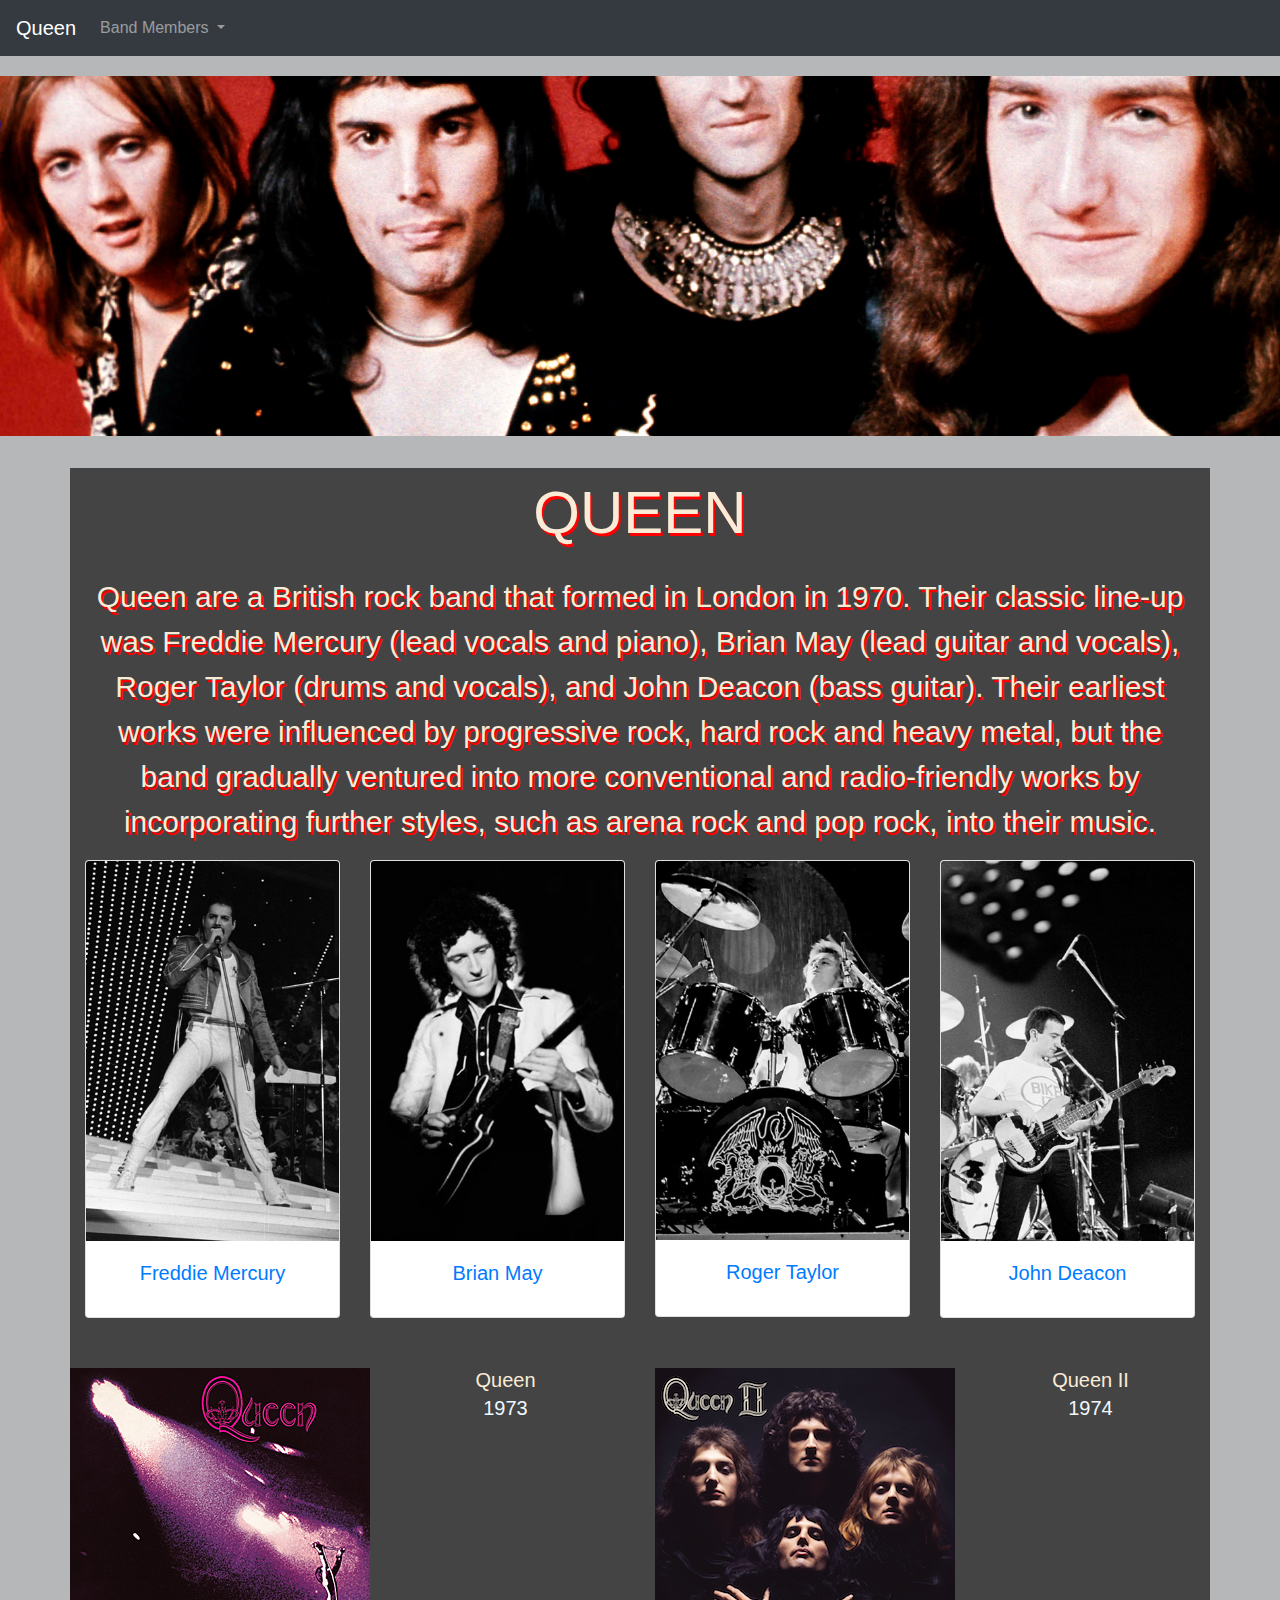
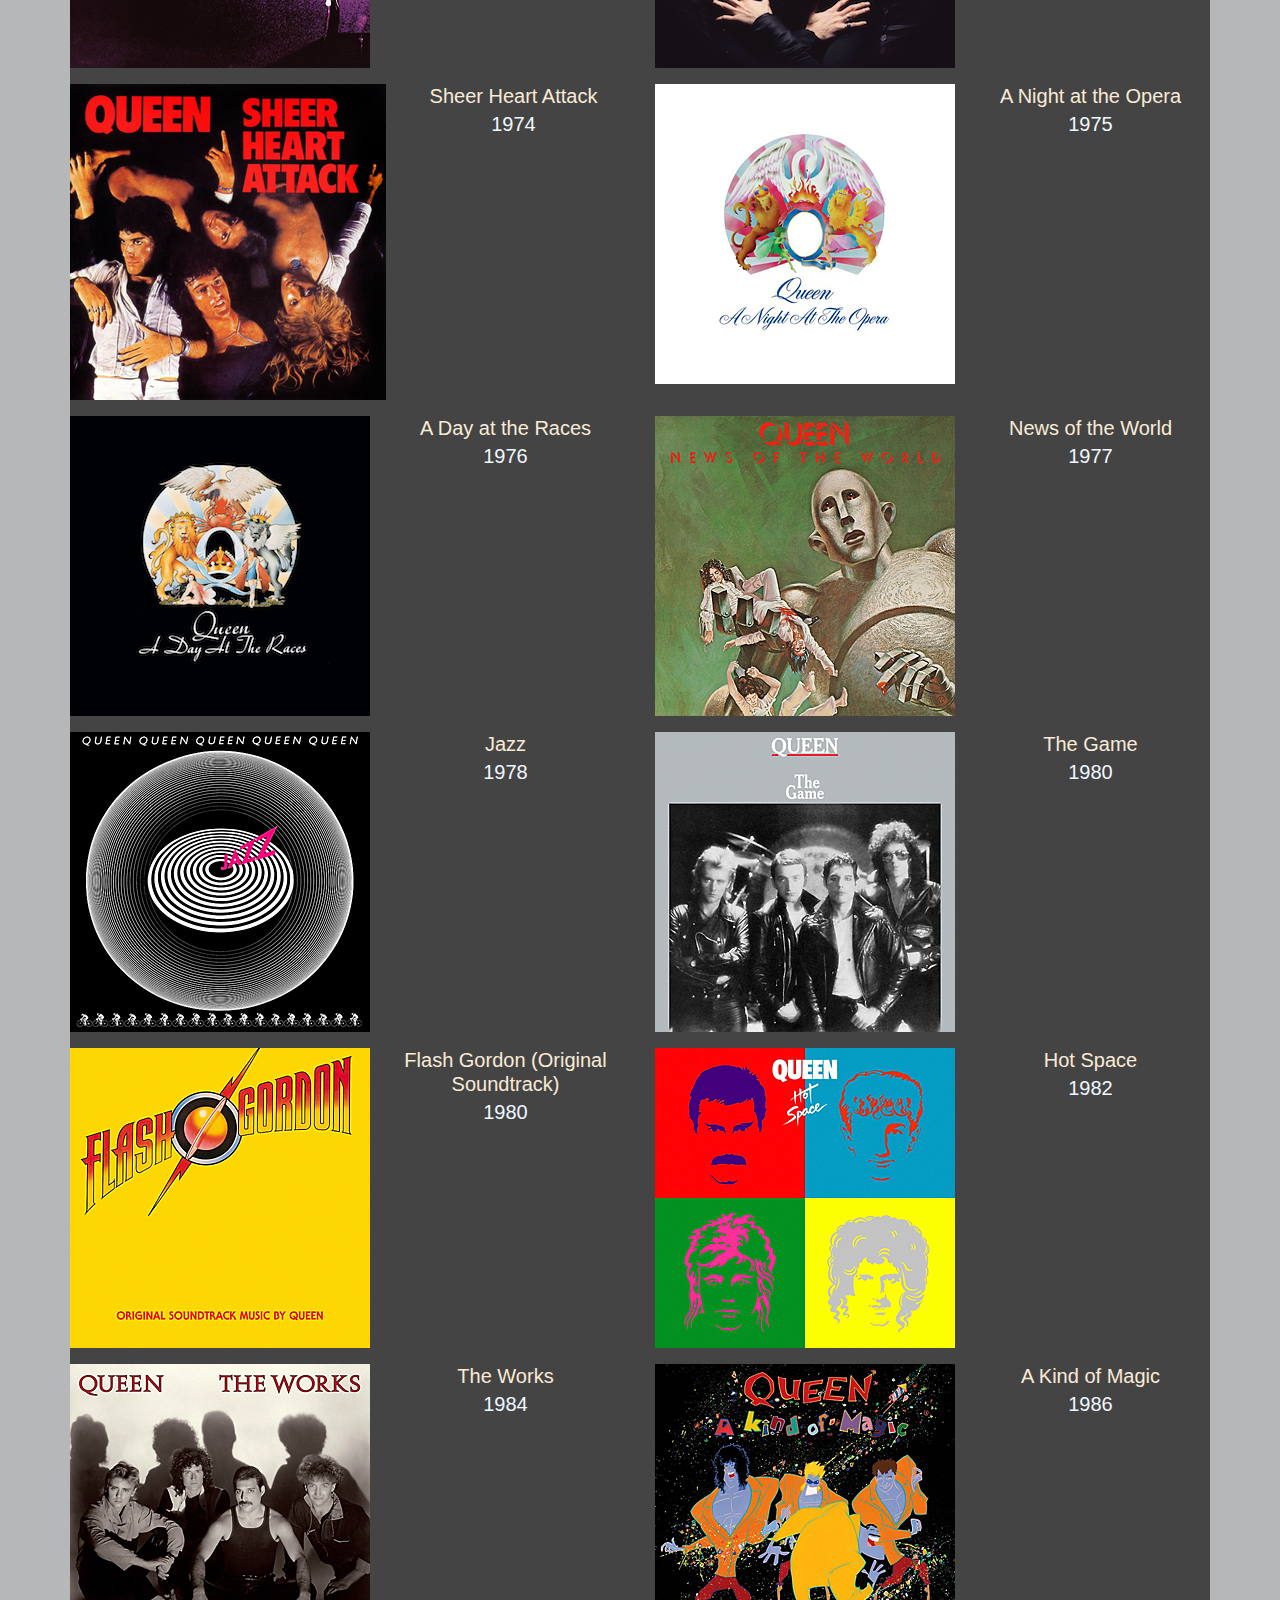
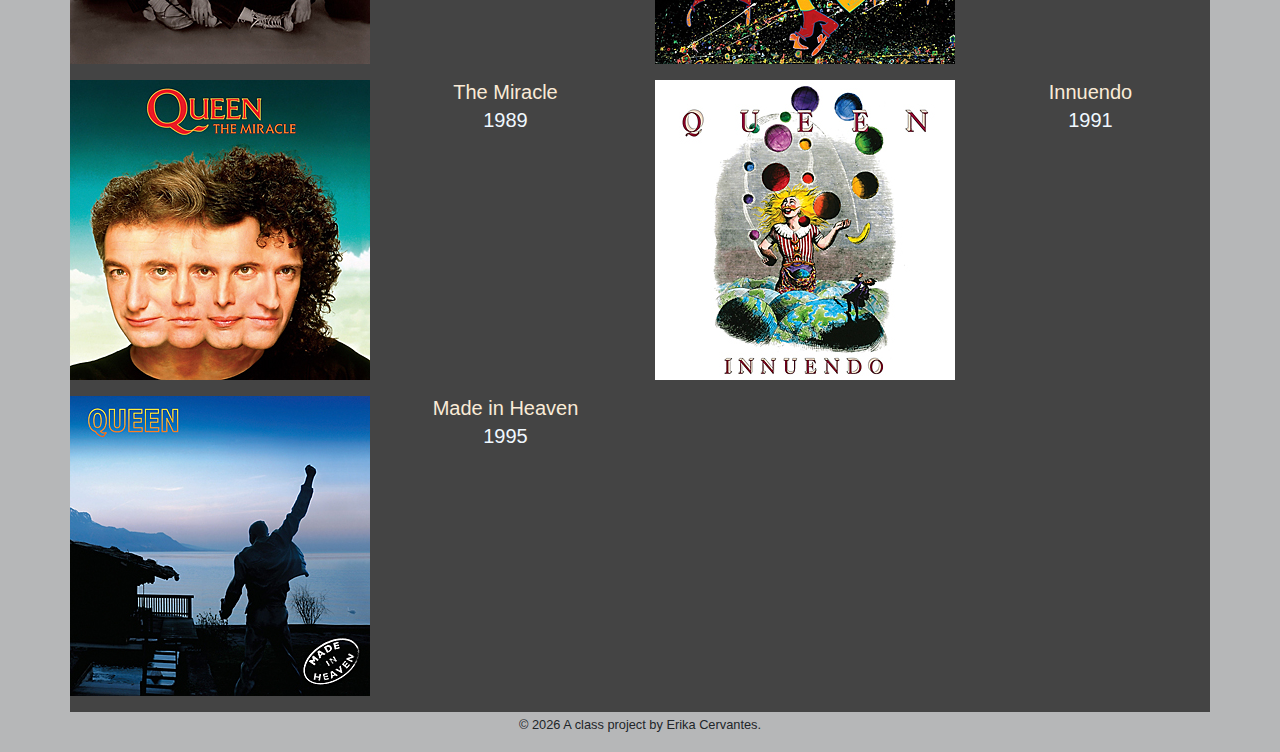
<file: docs/index.html>
<!doctype html>
<html lang="en">
<!-- A Intro to Coding for Journalists class project -->
<head>
  <title>New index page title</title>
  <meta name="description" content="Default description">
  <meta charset="utf-8">
  <meta http-equiv="X-UA-Compatible" content="IE=edge" />
  <meta name="viewport" content="width=device-width, initial-scale=1, maximum-scale=1">
  <link rel="stylesheet" href="css/main.css">
</head>
<body>
  <nav class="navbar navbar-expand-lg navbar-dark bg-dark">
  <a class="navbar-brand" href="index.html">Queen</a>
  <button class="navbar-toggler" type="button" data-toggle="collapse" data-target="#navbarNavDropdown" aria-controls="navbarNavDropdown" aria-expanded="false" aria-label="Toggle navigation">
    <span class="navbar-toggler-icon"></span>
  </button>
  <div class="collapse navbar-collapse" id="navbarNavDropdown">
    <ul class="navbar-nav">
      <li class="nav-item dropdown">
        <a class="nav-link dropdown-toggle" href="#" id="navbarDropdownMenuLink" role="button" data-toggle="dropdown" aria-haspopup="true" aria-expanded="false">
          Band Members
        </a>
        <div class="dropdown-menu" aria-labelledby="navbarDropdownMenuLink">
          <a class="dropdown-item" href="brian-may.html">Brian May</a>
          <a class="dropdown-item" href="freddie-mercury.html">Freddie Mercury</a>
          <a class="dropdown-item" href="john-deacon.html">John Deacon</a>
          <a class="dropdown-item" href="roger-taylor.html">Roger Taylor</a>
        </div>
      </li>
    </ul>
  </div>
</nav>

  <div class="jumbotron jumbotron-fluid">
  <h1 class="display-4"></h1>
  </div>
  

<div class="container">

<p class="main-title-queen"> QUEEN </p>
<p class="context-queen"> Queen are a British rock band that formed in London in 1970. Their classic line-up was Freddie Mercury (lead vocals and piano), Brian May (lead guitar and vocals), Roger Taylor (drums and vocals), and John Deacon (bass guitar). Their earliest works were influenced by progressive rock, hard rock and heavy metal, but the band gradually ventured into more conventional and radio-friendly works by incorporating further styles, such as arena rock and pop rock, into their music. </p>

  <div class="row">
   
    <div class="col-xs-12 col-sm-6 col-md-3 col-lg-3">
     
      <div class="card" >
      <img class="card-img-top" src="assets/img/members/freddie-mercury-bw.jpg" alt="Card image cap">
        <div class="card-body">
          <h5 class="card-title"><a href="freddie-mercury.html">Freddie Mercury</a></h5>
          </div>
        </div>
    </div>
    
    <div class="col-xs-12 col-sm-6 col-md-3 col-lg-3">
     
      <div class="card" >
      <img class="card-img-top" src="assets/img/members/brian-may-bw.jpg" alt="Card image cap">
        <div class="card-body">
          <h5 class="card-title"><a href="brian-may.html">Brian May</a></h5>
          </div>
        </div>
    </div>
    
    <div class="col-xs-12 col-sm-6 col-md-3 col-lg-3">
     
      <div class="card" >
      <img class="card-img-top" src="assets/img/members/roger-taylor-bw.jpg" alt="Card image cap">
        <div class="card-body">
          <h5 class="card-title"><a href="roger-taylor.html">Roger Taylor</a></h5>
          </div>
        </div>
    </div>
    
    <div class="col-xs-12 col-sm-6 col-md-3 col-lg-3">
     
      <div class="card" >
      <img class="card-img-top" src="assets/img/members/john-deacon-bw.jpg" alt="Card image cap">
        <div class="card-body">
          <h5 class="card-title"><a href="john-deacon.html">John Deacon</a></h5>
          </div>
        </div>
    </div>
     

    <div class="row">
     
    <div class="col-xs-12 col-sm-6 col-md-6 col-lg-6">
    
      <ul class="list-unstyled">
  <li class="media">
    <img class="mr-3" src="assets/img/discs/Queen_Queen.png" alt="Generic placeholder image"> 
    <div class="media-body"> 
      <h5 class="mt-0 mb-1 title">Queen</h5>
      <h5 class="year"> 1973 </h5>
    </div>
   
  </li>
  </ul>
  </div>
  
    <div class="col-xs-12 col-sm-6 col-md-6 col-lg-6">
    
      <ul class="list-unstyled">
  <li class="media">
    <img class="mr-3" src="assets/img/discs/Queen_Queen_II.jpg" alt="Generic placeholder image"> 
    <div class="media-body"> 
      <h5 class="mt-0 mb-1 title">Queen II</h5>
      <h5 class="year"> 1974 </h5>
    </div>
   
  </li>
  </ul>
  </div>
  
    <div class="col-xs-12 col-sm-6 col-md-6 col-lg-6">
    
      <ul class="list-unstyled">
  <li class="media">
    <img class="mr-3" src="assets/img/discs/Queen_Sheer_Heart_Attack.png" alt="Generic placeholder image"> 
    <div class="media-body"> 
      <h5 class="mt-0 mb-1 title">Sheer Heart Attack</h5>
      <h5 class="year"> 1974 </h5>
    </div>
   
  </li>
  </ul>
  </div>
  
    <div class="col-xs-12 col-sm-6 col-md-6 col-lg-6">
    
      <ul class="list-unstyled">
  <li class="media">
    <img class="mr-3" src="assets/img/discs/Queen_A_Night_At_The_Opera.png" alt="Generic placeholder image"> 
    <div class="media-body"> 
      <h5 class="mt-0 mb-1 title">A Night at the Opera</h5>
      <h5 class="year"> 1975 </h5>
    </div>
   
  </li>
  </ul>
  </div>
  
    <div class="col-xs-12 col-sm-6 col-md-6 col-lg-6">
    
      <ul class="list-unstyled">
  <li class="media">
    <img class="mr-3" src="assets/img/discs/Queen_A_Day_at_the_Races.jpg" alt="Generic placeholder image"> 
    <div class="media-body"> 
      <h5 class="mt-0 mb-1 title">A Day at the Races</h5>
      <h5 class="year"> 1976 </h5>
    </div>
   
  </li>
  </ul>
  </div>
  
    <div class="col-xs-12 col-sm-6 col-md-6 col-lg-6">
    
      <ul class="list-unstyled">
  <li class="media">
    <img class="mr-3" src="assets/img/discs/Queen_News_Of_The_World.png" alt="Generic placeholder image"> 
    <div class="media-body"> 
      <h5 class="mt-0 mb-1 title">News of the World</h5>
      <h5 class="year"> 1977 </h5>
    </div>
   
  </li>
  </ul>
  </div>
  
    <div class="col-xs-12 col-sm-6 col-md-6 col-lg-6">
    
      <ul class="list-unstyled">
  <li class="media">
    <img class="mr-3" src="assets/img/discs/Queen_Jazz.png" alt="Generic placeholder image"> 
    <div class="media-body"> 
      <h5 class="mt-0 mb-1 title">Jazz</h5>
      <h5 class="year"> 1978 </h5>
    </div>
   
  </li>
  </ul>
  </div>
  
    <div class="col-xs-12 col-sm-6 col-md-6 col-lg-6">
    
      <ul class="list-unstyled">
  <li class="media">
    <img class="mr-3" src="assets/img/discs/Queen_The_Game.png" alt="Generic placeholder image"> 
    <div class="media-body"> 
      <h5 class="mt-0 mb-1 title">The Game</h5>
      <h5 class="year"> 1980 </h5>
    </div>
   
  </li>
  </ul>
  </div>
  
    <div class="col-xs-12 col-sm-6 col-md-6 col-lg-6">
    
      <ul class="list-unstyled">
  <li class="media">
    <img class="mr-3" src="assets/img/discs/Queen_Flash_Gordon.png" alt="Generic placeholder image"> 
    <div class="media-body"> 
      <h5 class="mt-0 mb-1 title">Flash Gordon (Original Soundtrack)</h5>
      <h5 class="year"> 1980 </h5>
    </div>
   
  </li>
  </ul>
  </div>
  
    <div class="col-xs-12 col-sm-6 col-md-6 col-lg-6">
    
      <ul class="list-unstyled">
  <li class="media">
    <img class="mr-3" src="assets/img/discs/Queen_Hot_Space.png" alt="Generic placeholder image"> 
    <div class="media-body"> 
      <h5 class="mt-0 mb-1 title">Hot Space</h5>
      <h5 class="year"> 1982 </h5>
    </div>
   
  </li>
  </ul>
  </div>
  
    <div class="col-xs-12 col-sm-6 col-md-6 col-lg-6">
    
      <ul class="list-unstyled">
  <li class="media">
    <img class="mr-3" src="assets/img/discs/Queen_The_Works.png" alt="Generic placeholder image"> 
    <div class="media-body"> 
      <h5 class="mt-0 mb-1 title">The Works</h5>
      <h5 class="year"> 1984 </h5>
    </div>
   
  </li>
  </ul>
  </div>
  
    <div class="col-xs-12 col-sm-6 col-md-6 col-lg-6">
    
      <ul class="list-unstyled">
  <li class="media">
    <img class="mr-3" src="assets/img/discs/Queen_A_Kind_Of_Magic.png" alt="Generic placeholder image"> 
    <div class="media-body"> 
      <h5 class="mt-0 mb-1 title">A Kind of Magic</h5>
      <h5 class="year"> 1986 </h5>
    </div>
   
  </li>
  </ul>
  </div>
  
    <div class="col-xs-12 col-sm-6 col-md-6 col-lg-6">
    
      <ul class="list-unstyled">
  <li class="media">
    <img class="mr-3" src="assets/img/discs/Queen_The_Miracle.png" alt="Generic placeholder image"> 
    <div class="media-body"> 
      <h5 class="mt-0 mb-1 title">The Miracle</h5>
      <h5 class="year"> 1989 </h5>
    </div>
   
  </li>
  </ul>
  </div>
  
    <div class="col-xs-12 col-sm-6 col-md-6 col-lg-6">
    
      <ul class="list-unstyled">
  <li class="media">
    <img class="mr-3" src="assets/img/discs/Queen_Innuendo.png" alt="Generic placeholder image"> 
    <div class="media-body"> 
      <h5 class="mt-0 mb-1 title">Innuendo</h5>
      <h5 class="year"> 1991 </h5>
    </div>
   
  </li>
  </ul>
  </div>
  
    <div class="col-xs-12 col-sm-6 col-md-6 col-lg-6">
    
      <ul class="list-unstyled">
  <li class="media">
    <img class="mr-3" src="assets/img/discs/Queen_Made_in_Heaven.jpg" alt="Generic placeholder image"> 
    <div class="media-body"> 
      <h5 class="mt-0 mb-1 title">Made in Heaven</h5>
      <h5 class="year"> 1995 </h5>
    </div>
   
  </li>
  </ul>
  </div>
   
    </div>
  </div>
  </div>
    
   
</div>



  <p id="legal" class="center-block text-center">
  <small>&copy; <span class="copyright-year"></span>
  A class project by Erika Cervantes.
</p>


  <script src="js/jquery.js"></script>
  <script src="js/popper.js"></script>
  <script src="js/bootstrap.js"></script>
  <script src="js/scripts.js"></script>
</body>
</html>
</file>
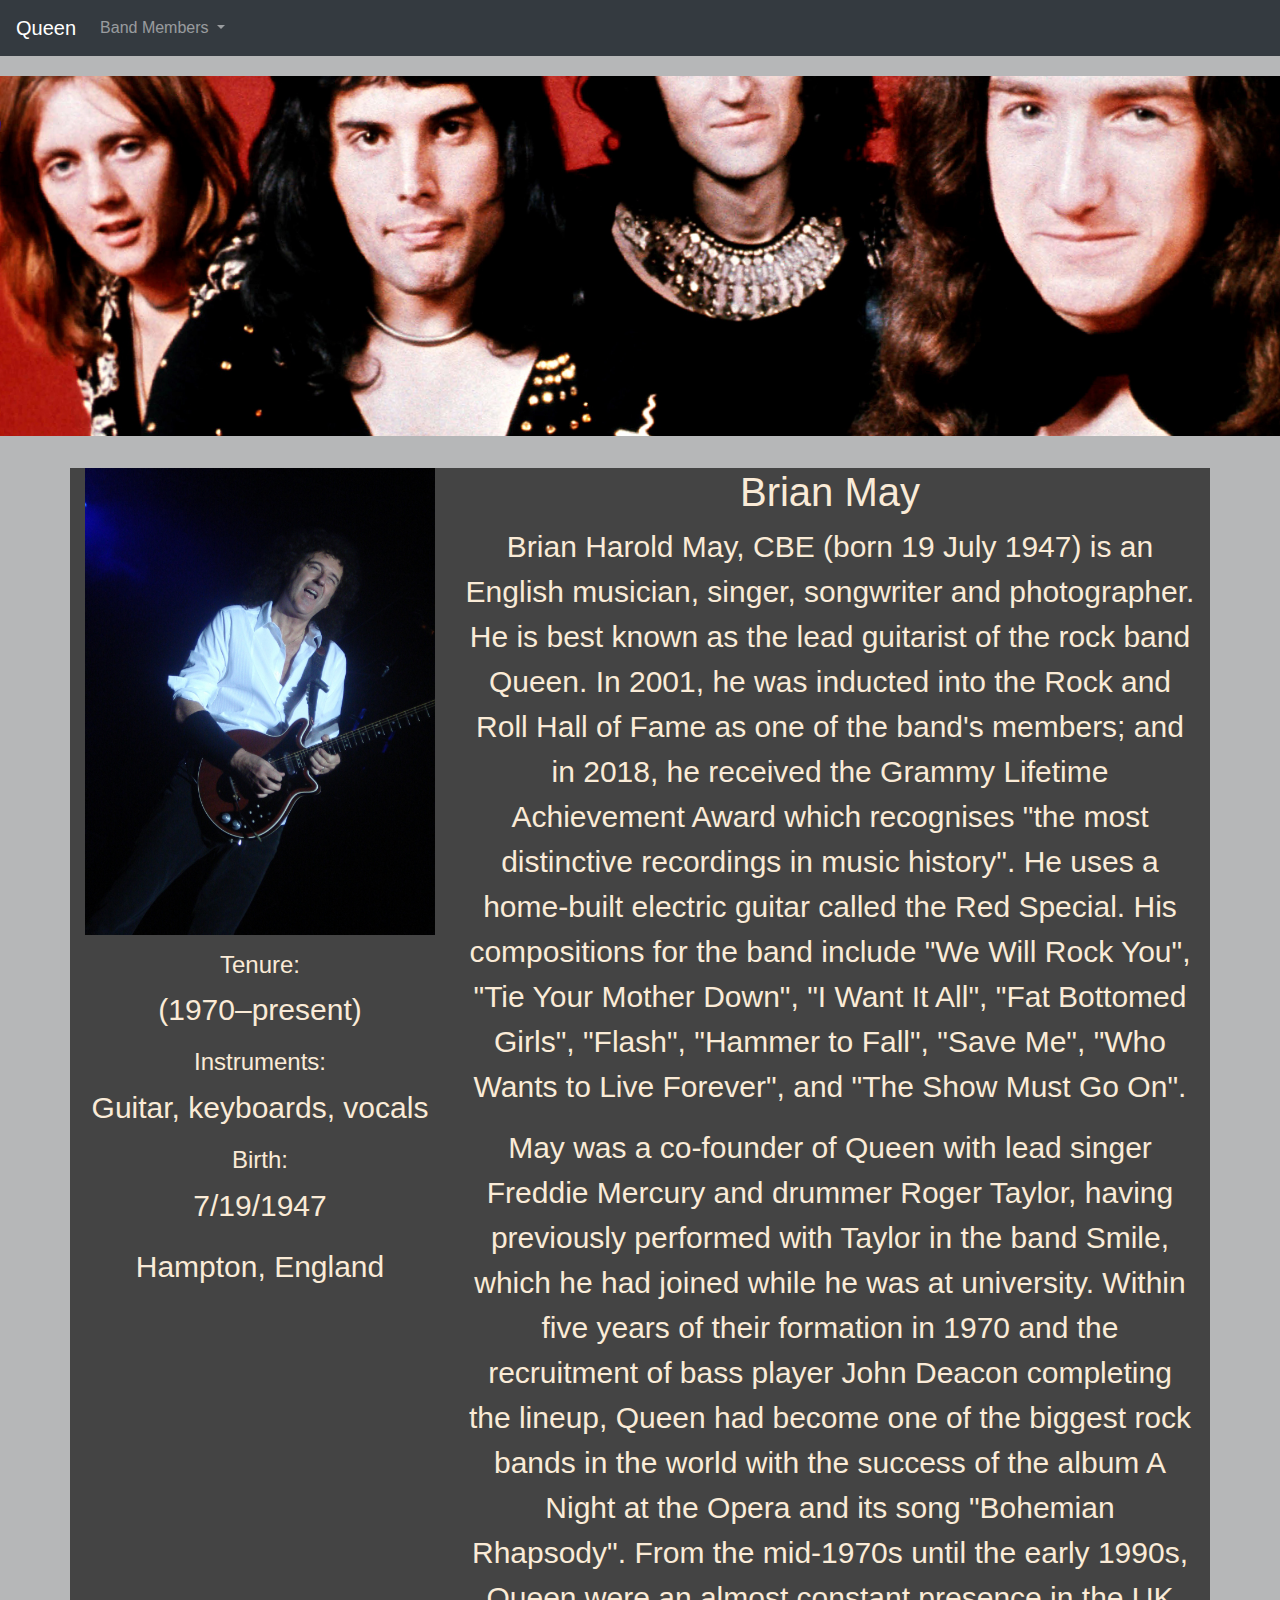
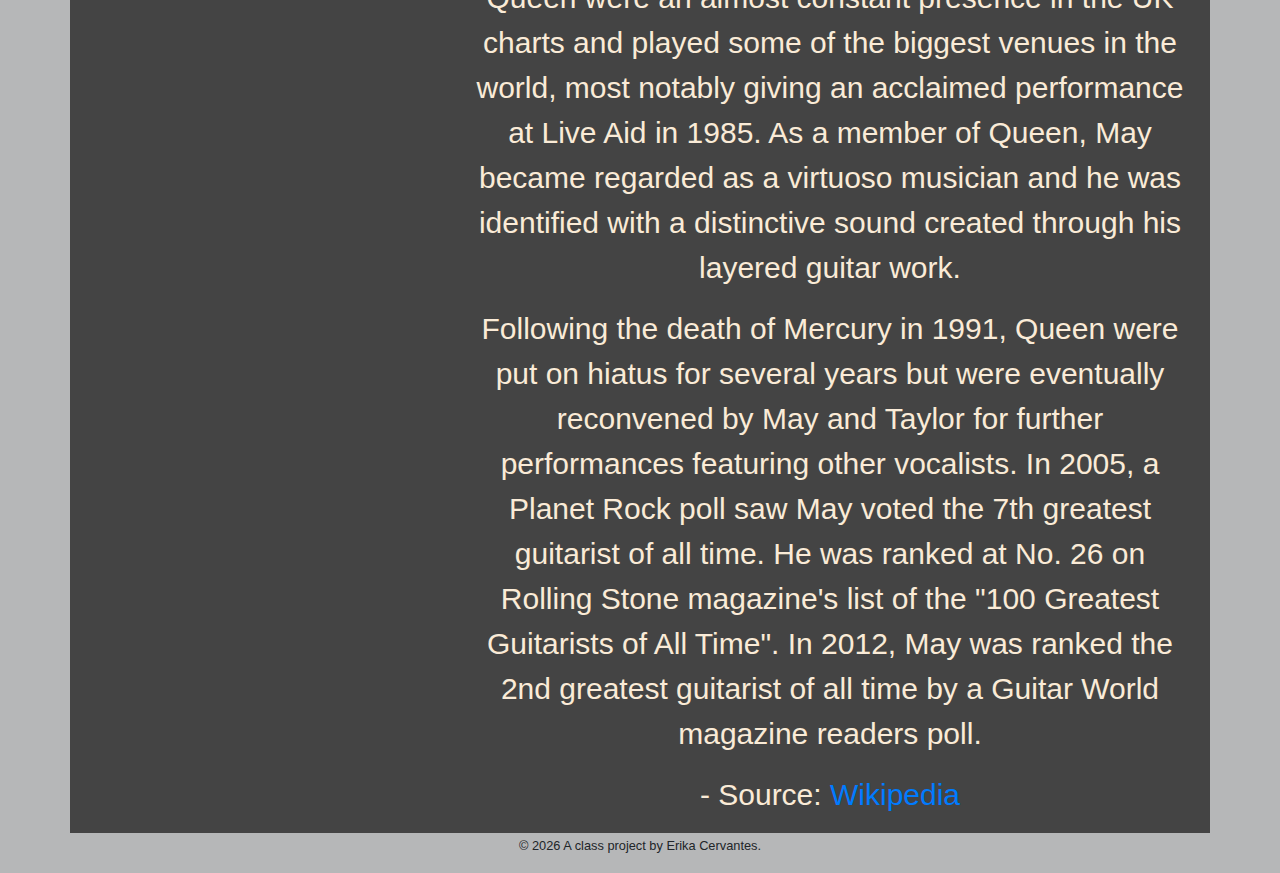
<file: docs/brian-may.html>
<!doctype html>
<html lang="en">
<!-- A Intro to Coding for Journalists class project -->
<head>
  <title>Default title</title>
  <meta name="description" content="Default description">
  <meta charset="utf-8">
  <meta http-equiv="X-UA-Compatible" content="IE=edge" />
  <meta name="viewport" content="width=device-width, initial-scale=1, maximum-scale=1">
  <link rel="stylesheet" href="css/main.css">
</head>
<body>
  <nav class="navbar navbar-expand-lg navbar-dark bg-dark">
  <a class="navbar-brand" href="index.html">Queen</a>
  <button class="navbar-toggler" type="button" data-toggle="collapse" data-target="#navbarNavDropdown" aria-controls="navbarNavDropdown" aria-expanded="false" aria-label="Toggle navigation">
    <span class="navbar-toggler-icon"></span>
  </button>
  <div class="collapse navbar-collapse" id="navbarNavDropdown">
    <ul class="navbar-nav">
      <li class="nav-item dropdown">
        <a class="nav-link dropdown-toggle" href="#" id="navbarDropdownMenuLink" role="button" data-toggle="dropdown" aria-haspopup="true" aria-expanded="false">
          Band Members
        </a>
        <div class="dropdown-menu" aria-labelledby="navbarDropdownMenuLink">
          <a class="dropdown-item" href="brian-may.html">Brian May</a>
          <a class="dropdown-item" href="freddie-mercury.html">Freddie Mercury</a>
          <a class="dropdown-item" href="john-deacon.html">John Deacon</a>
          <a class="dropdown-item" href="roger-taylor.html">Roger Taylor</a>
        </div>
      </li>
    </ul>
  </div>
</nav>

  <div class="jumbotron jumbotron-fluid">
  <h1 class="display-4"></h1>
  </div>
  
<article class="container">
  <div class="row">
    <div class="col-sm-4 left-rail">
      <img src="assets/img/members/brian-may-color.jpg" class="img-fluid" alt="Responsive image">
      <p> <h4> Tenure:</h4> (1970–present) </p>
      <p> <h4> Instruments: </h4>Guitar, keyboards, vocals</p>
     <p><h4> Birth: </h4> 7/19/1947 </p> <p> Hampton, England</p>
    </div>
    
    <div class="col-sm-8">
      <h1> Brian May </h1> 
       <p>Brian Harold May, CBE (born 19 July 1947) is an English musician, singer, songwriter and photographer. He is best known as the lead guitarist of the rock band Queen. In 2001, he was inducted into the Rock and Roll Hall of Fame as one of the band's members; and in 2018, he received the Grammy Lifetime Achievement Award which recognises "the most distinctive recordings in music history". He uses a home-built electric guitar called the Red Special. His compositions for the band include "We Will Rock You", "Tie Your Mother Down", "I Want It All", "Fat Bottomed Girls", "Flash", "Hammer to Fall", "Save Me", "Who Wants to Live Forever", and "The Show Must Go On".</p>
<p>May was a co-founder of Queen with lead singer Freddie Mercury and drummer Roger Taylor, having previously performed with Taylor in the band Smile, which he had joined while he was at university. Within five years of their formation in 1970 and the recruitment of bass player John Deacon completing the lineup, Queen had become one of the biggest rock bands in the world with the success of the album A Night at the Opera and its song "Bohemian Rhapsody". From the mid-1970s until the early 1990s, Queen were an almost constant presence in the UK charts and played some of the biggest venues in the world, most notably giving an acclaimed performance at Live Aid in 1985. As a member of Queen, May became regarded as a virtuoso musician and he was identified with a distinctive sound created through his layered guitar work.</p>
<p>Following the death of Mercury in 1991, Queen were put on hiatus for several years but were eventually reconvened by May and Taylor for further performances featuring other vocalists. In 2005, a Planet Rock poll saw May voted the 7th greatest guitarist of all time. He was ranked at No. 26 on Rolling Stone magazine's list of the "100 Greatest Guitarists of All Time". In 2012, May was ranked the 2nd greatest guitarist of all time by a Guitar World magazine readers poll.</p>
<p>- Source: <a href="https://en.wikipedia.org/wiki/Brian_May">Wikipedia</a></p>
     
      
    </div>
  </div>
</article>


  <p id="legal" class="center-block text-center">
  <small>&copy; <span class="copyright-year"></span>
  A class project by Erika Cervantes.
</p>


  <script src="js/jquery.js"></script>
  <script src="js/popper.js"></script>
  <script src="js/bootstrap.js"></script>
  <script src="js/scripts.js"></script>
</body>
</html>
</file>
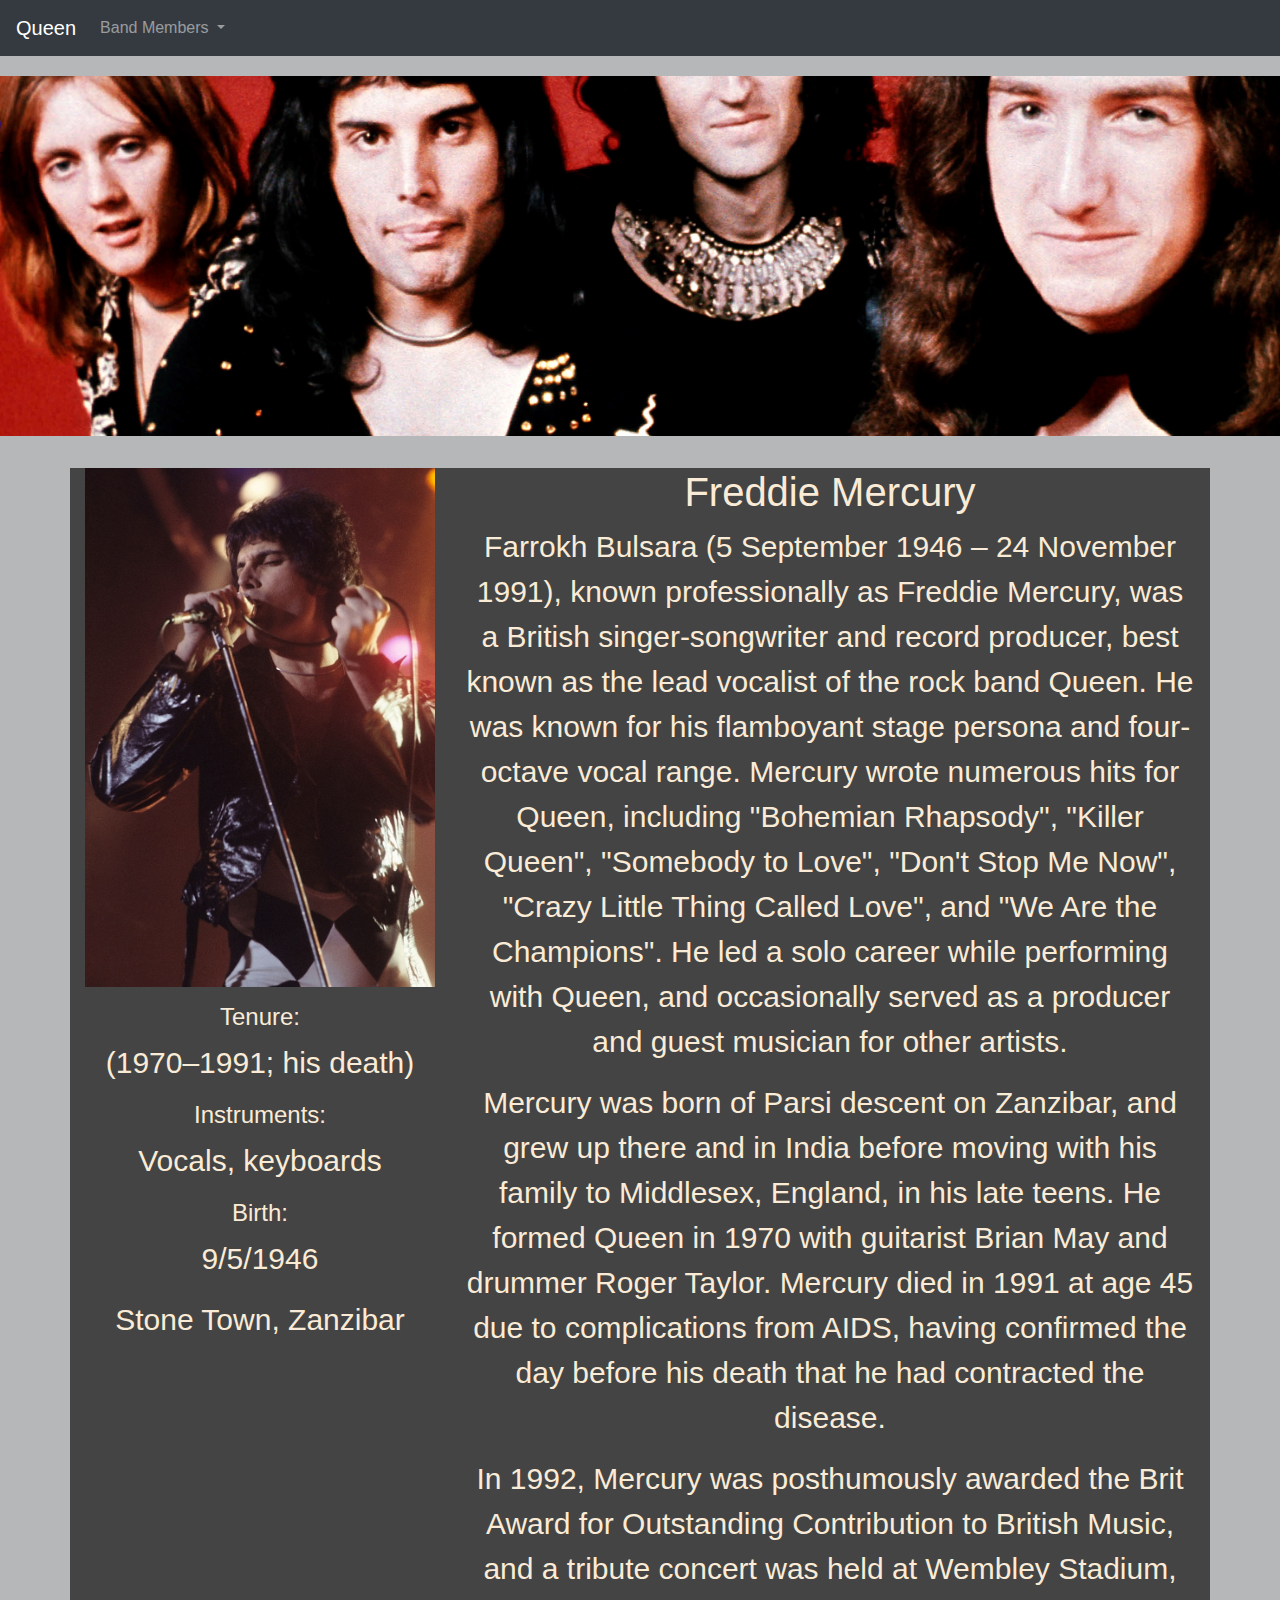
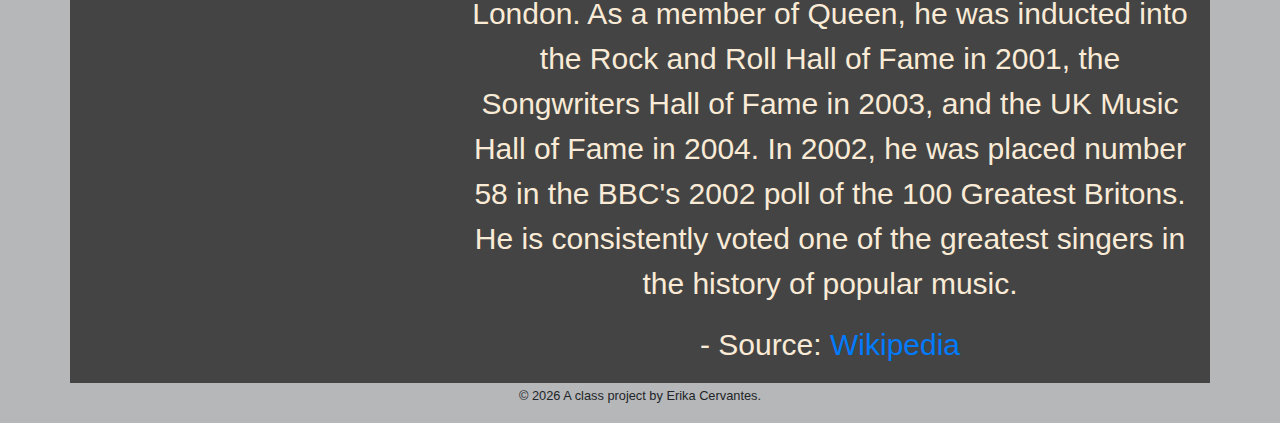
<file: docs/freddie-mercury.html>
<!doctype html>
<html lang="en">
<!-- A Intro to Coding for Journalists class project -->
<head>
  <title>Default title</title>
  <meta name="description" content="Default description">
  <meta charset="utf-8">
  <meta http-equiv="X-UA-Compatible" content="IE=edge" />
  <meta name="viewport" content="width=device-width, initial-scale=1, maximum-scale=1">
  <link rel="stylesheet" href="css/main.css">
</head>
<body>
  <nav class="navbar navbar-expand-lg navbar-dark bg-dark">
  <a class="navbar-brand" href="index.html">Queen</a>
  <button class="navbar-toggler" type="button" data-toggle="collapse" data-target="#navbarNavDropdown" aria-controls="navbarNavDropdown" aria-expanded="false" aria-label="Toggle navigation">
    <span class="navbar-toggler-icon"></span>
  </button>
  <div class="collapse navbar-collapse" id="navbarNavDropdown">
    <ul class="navbar-nav">
      <li class="nav-item dropdown">
        <a class="nav-link dropdown-toggle" href="#" id="navbarDropdownMenuLink" role="button" data-toggle="dropdown" aria-haspopup="true" aria-expanded="false">
          Band Members
        </a>
        <div class="dropdown-menu" aria-labelledby="navbarDropdownMenuLink">
          <a class="dropdown-item" href="brian-may.html">Brian May</a>
          <a class="dropdown-item" href="freddie-mercury.html">Freddie Mercury</a>
          <a class="dropdown-item" href="john-deacon.html">John Deacon</a>
          <a class="dropdown-item" href="roger-taylor.html">Roger Taylor</a>
        </div>
      </li>
    </ul>
  </div>
</nav>

  <div class="jumbotron jumbotron-fluid">
  <h1 class="display-4"></h1>
  </div>
  
<article class="container">
  <div class="row">
    <div class="col-sm-4 left-rail">
      <img src="assets/img/members/freddie-mercury-color.jpg" class="img-fluid" alt="Responsive image">
      <p> <h4> Tenure:</h4> (1970–1991; his death) </p>
      <p> <h4> Instruments: </h4>Vocals, keyboards</p>
     <p><h4> Birth: </h4> 9/5/1946 </p> <p> Stone Town, Zanzibar</p>
    </div>
    
    <div class="col-sm-8">
      <h1> Freddie Mercury </h1> 
       <p>Farrokh Bulsara (5 September 1946 – 24 November 1991), known professionally as Freddie Mercury, was a British singer-songwriter and record producer, best known as the lead vocalist of the rock band Queen. He was known for his flamboyant stage persona and four-octave vocal range. Mercury wrote numerous hits for Queen, including "Bohemian Rhapsody", "Killer Queen", "Somebody to Love", "Don't Stop Me Now", "Crazy Little Thing Called Love", and "We Are the Champions". He led a solo career while performing with Queen, and occasionally served as a producer and guest musician for other artists.</p>
<p>Mercury was born of Parsi descent on Zanzibar, and grew up there and in India before moving with his family to Middlesex, England, in his late teens. He formed Queen in 1970 with guitarist Brian May and drummer Roger Taylor. Mercury died in 1991 at age 45 due to complications from AIDS, having confirmed the day before his death that he had contracted the disease.</p>
<p>In 1992, Mercury was posthumously awarded the Brit Award for Outstanding Contribution to British Music, and a tribute concert was held at Wembley Stadium, London. As a member of Queen, he was inducted into the Rock and Roll Hall of Fame in 2001, the Songwriters Hall of Fame in 2003, and the UK Music Hall of Fame in 2004. In 2002, he was placed number 58 in the BBC's 2002 poll of the 100 Greatest Britons. He is consistently voted one of the greatest singers in the history of popular music.</p>
<p>- Source: <a href="https://en.wikipedia.org/wiki/Freddie_Mercury">Wikipedia</a></p>
     
      
    </div>
  </div>
</article>


  <p id="legal" class="center-block text-center">
  <small>&copy; <span class="copyright-year"></span>
  A class project by Erika Cervantes.
</p>


  <script src="js/jquery.js"></script>
  <script src="js/popper.js"></script>
  <script src="js/bootstrap.js"></script>
  <script src="js/scripts.js"></script>
</body>
</html>
</file>
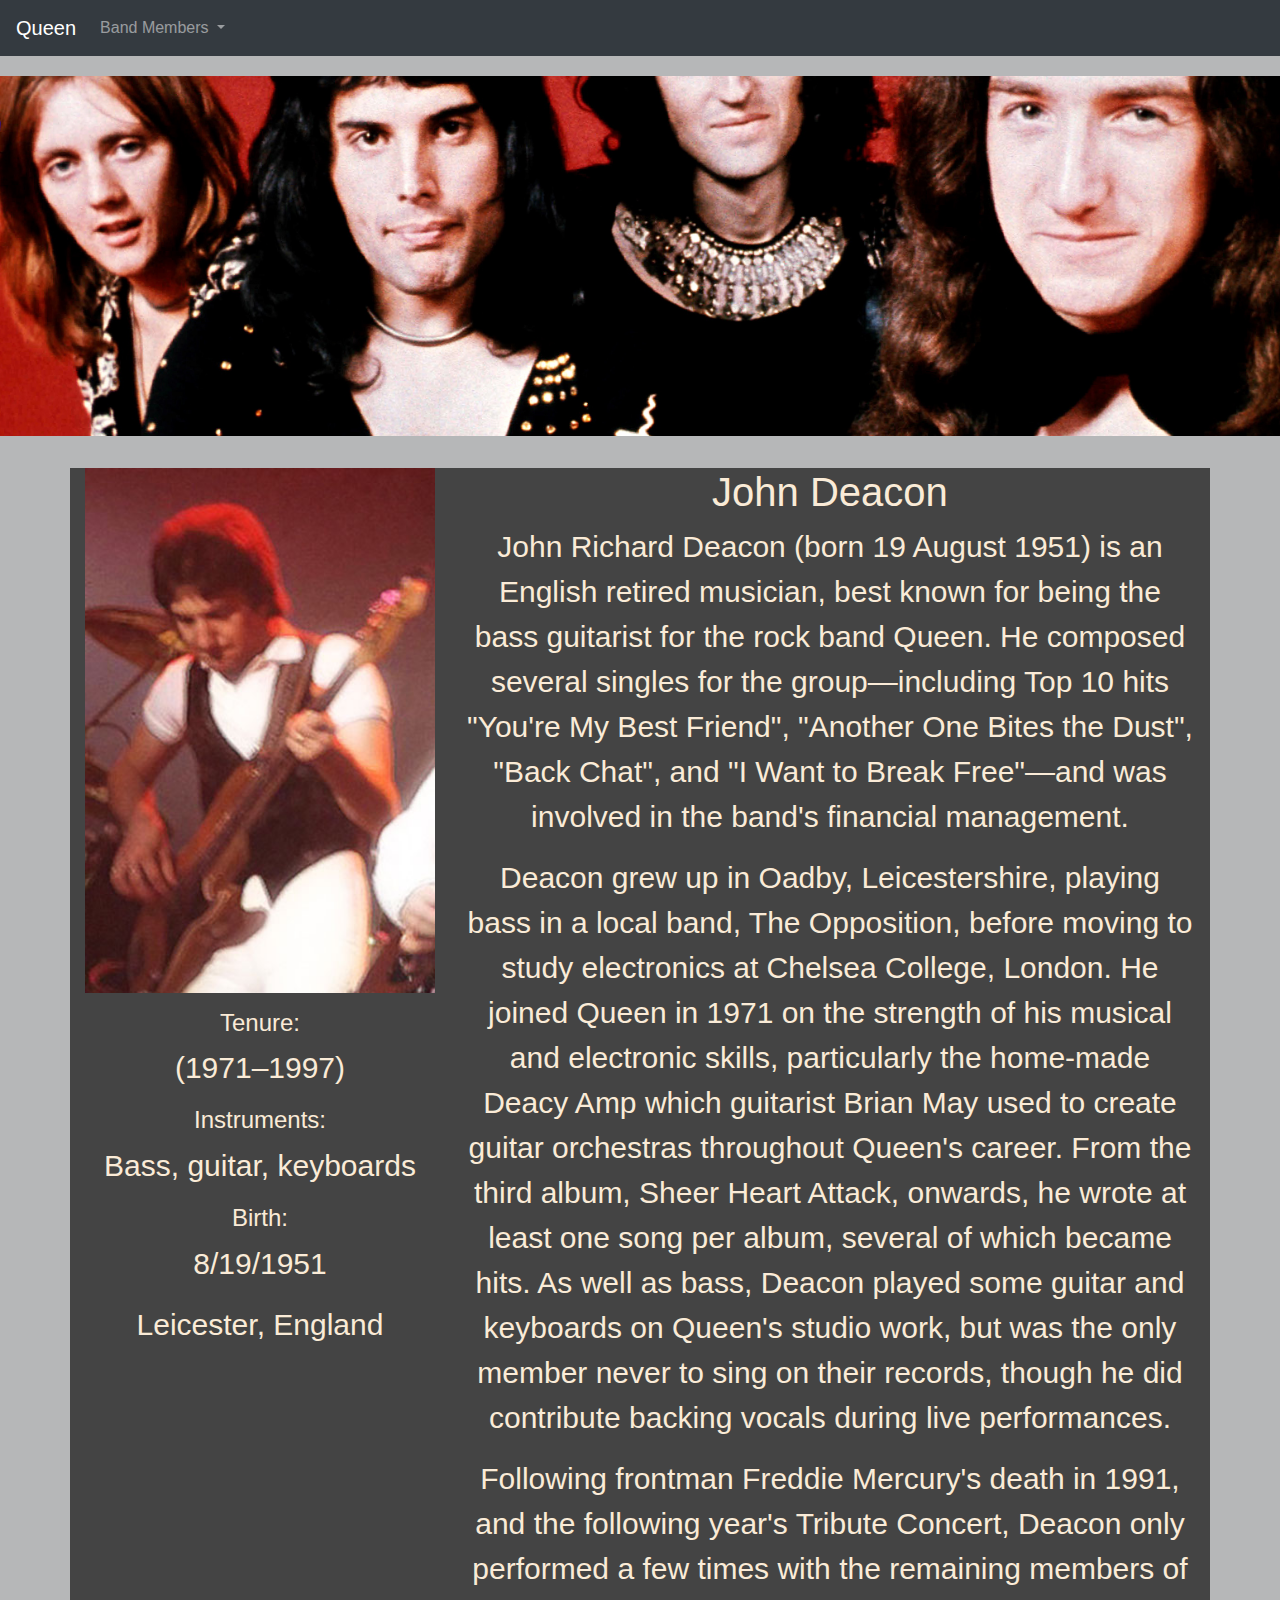
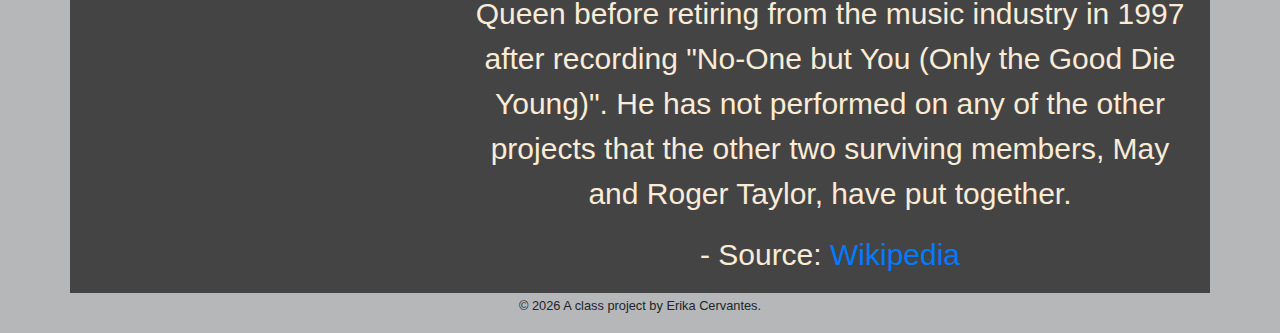
<file: docs/john-deacon.html>
<!doctype html>
<html lang="en">
<!-- A Intro to Coding for Journalists class project -->
<head>
  <title>Default title</title>
  <meta name="description" content="Default description">
  <meta charset="utf-8">
  <meta http-equiv="X-UA-Compatible" content="IE=edge" />
  <meta name="viewport" content="width=device-width, initial-scale=1, maximum-scale=1">
  <link rel="stylesheet" href="css/main.css">
</head>
<body>
  <nav class="navbar navbar-expand-lg navbar-dark bg-dark">
  <a class="navbar-brand" href="index.html">Queen</a>
  <button class="navbar-toggler" type="button" data-toggle="collapse" data-target="#navbarNavDropdown" aria-controls="navbarNavDropdown" aria-expanded="false" aria-label="Toggle navigation">
    <span class="navbar-toggler-icon"></span>
  </button>
  <div class="collapse navbar-collapse" id="navbarNavDropdown">
    <ul class="navbar-nav">
      <li class="nav-item dropdown">
        <a class="nav-link dropdown-toggle" href="#" id="navbarDropdownMenuLink" role="button" data-toggle="dropdown" aria-haspopup="true" aria-expanded="false">
          Band Members
        </a>
        <div class="dropdown-menu" aria-labelledby="navbarDropdownMenuLink">
          <a class="dropdown-item" href="brian-may.html">Brian May</a>
          <a class="dropdown-item" href="freddie-mercury.html">Freddie Mercury</a>
          <a class="dropdown-item" href="john-deacon.html">John Deacon</a>
          <a class="dropdown-item" href="roger-taylor.html">Roger Taylor</a>
        </div>
      </li>
    </ul>
  </div>
</nav>

  <div class="jumbotron jumbotron-fluid">
  <h1 class="display-4"></h1>
  </div>
  
<article class="container">
  <div class="row">
    <div class="col-sm-4 left-rail">
      <img src="assets/img/members/john-deacon-color.jpg" class="img-fluid" alt="Responsive image">
      <p> <h4> Tenure:</h4> (1971–1997) </p>
      <p> <h4> Instruments: </h4>Bass, guitar, keyboards</p>
     <p><h4> Birth: </h4> 8/19/1951 </p> <p> Leicester, England</p>
    </div>
    
    <div class="col-sm-8">
      <h1> John Deacon </h1> 
       <p>John Richard Deacon (born 19 August 1951) is an English retired musician, best known for being the bass guitarist for the rock band Queen. He composed several singles for the group—including Top 10 hits "You're My Best Friend", "Another One Bites the Dust", "Back Chat", and "I Want to Break Free"—and was involved in the band's financial management.</p>
<p>Deacon grew up in Oadby, Leicestershire, playing bass in a local band, The Opposition, before moving to study electronics at Chelsea College, London. He joined Queen in 1971 on the strength of his musical and electronic skills, particularly the home-made Deacy Amp which guitarist Brian May used to create guitar orchestras throughout Queen's career. From the third album, Sheer Heart Attack, onwards, he wrote at least one song per album, several of which became hits. As well as bass, Deacon played some guitar and keyboards on Queen's studio work, but was the only member never to sing on their records, though he did contribute backing vocals during live performances.</p>
<p>Following frontman Freddie Mercury's death in 1991, and the following year's Tribute Concert, Deacon only performed a few times with the remaining members of Queen before retiring from the music industry in 1997 after recording "No-One but You (Only the Good Die Young)". He has not performed on any of the other projects that the other two surviving members, May and Roger Taylor, have put together.</p>
<p>- Source: <a href="https://en.wikipedia.org/wiki/John_Deacon">Wikipedia</a></p>
     
      
    </div>
  </div>
</article>


  <p id="legal" class="center-block text-center">
  <small>&copy; <span class="copyright-year"></span>
  A class project by Erika Cervantes.
</p>


  <script src="js/jquery.js"></script>
  <script src="js/popper.js"></script>
  <script src="js/bootstrap.js"></script>
  <script src="js/scripts.js"></script>
</body>
</html>
</file>
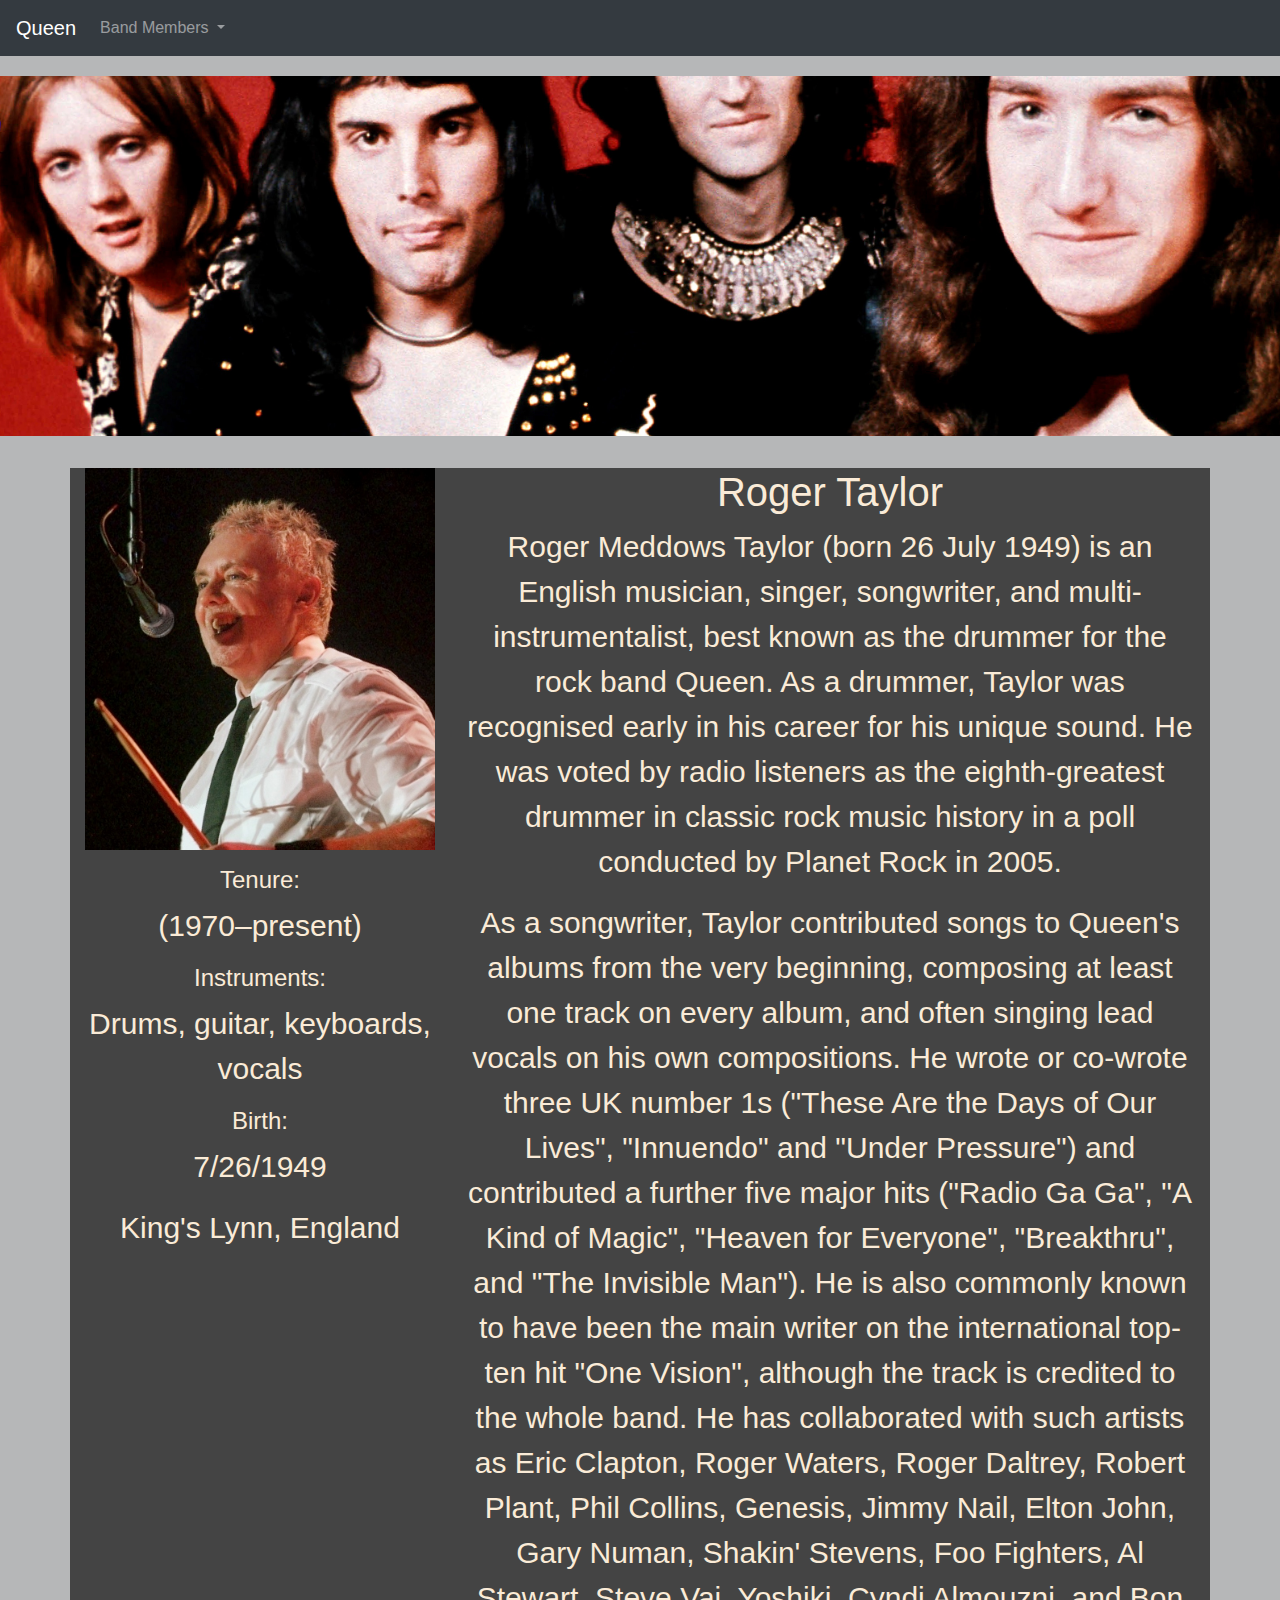
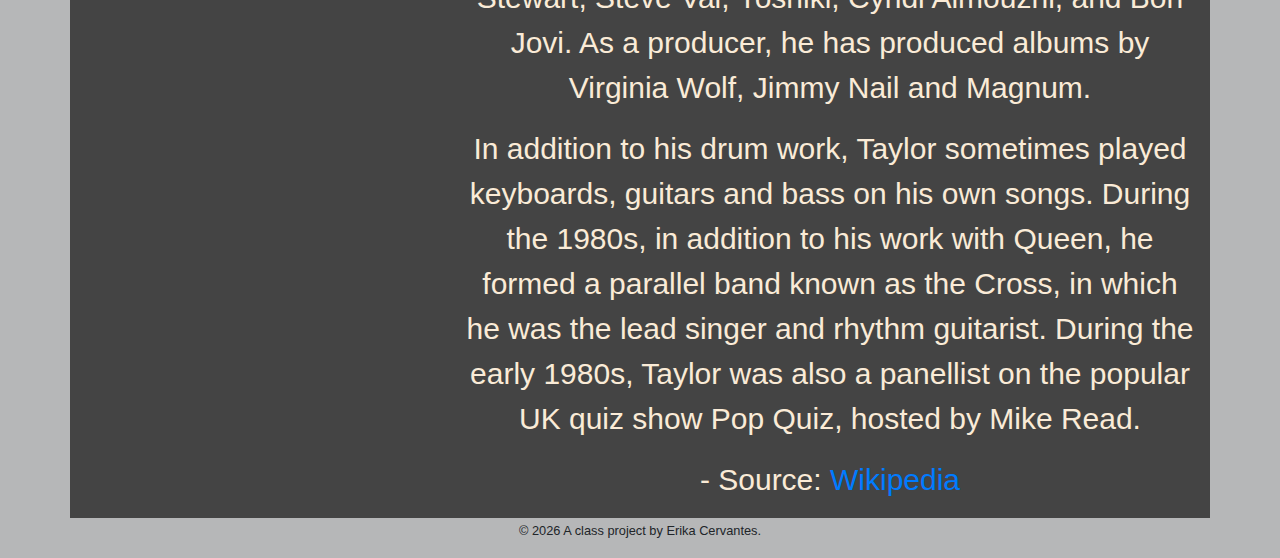
<file: docs/roger-taylor.html>
<!doctype html>
<html lang="en">
<!-- A Intro to Coding for Journalists class project -->
<head>
  <title>Default title</title>
  <meta name="description" content="Default description">
  <meta charset="utf-8">
  <meta http-equiv="X-UA-Compatible" content="IE=edge" />
  <meta name="viewport" content="width=device-width, initial-scale=1, maximum-scale=1">
  <link rel="stylesheet" href="css/main.css">
</head>
<body>
  <nav class="navbar navbar-expand-lg navbar-dark bg-dark">
  <a class="navbar-brand" href="index.html">Queen</a>
  <button class="navbar-toggler" type="button" data-toggle="collapse" data-target="#navbarNavDropdown" aria-controls="navbarNavDropdown" aria-expanded="false" aria-label="Toggle navigation">
    <span class="navbar-toggler-icon"></span>
  </button>
  <div class="collapse navbar-collapse" id="navbarNavDropdown">
    <ul class="navbar-nav">
      <li class="nav-item dropdown">
        <a class="nav-link dropdown-toggle" href="#" id="navbarDropdownMenuLink" role="button" data-toggle="dropdown" aria-haspopup="true" aria-expanded="false">
          Band Members
        </a>
        <div class="dropdown-menu" aria-labelledby="navbarDropdownMenuLink">
          <a class="dropdown-item" href="brian-may.html">Brian May</a>
          <a class="dropdown-item" href="freddie-mercury.html">Freddie Mercury</a>
          <a class="dropdown-item" href="john-deacon.html">John Deacon</a>
          <a class="dropdown-item" href="roger-taylor.html">Roger Taylor</a>
        </div>
      </li>
    </ul>
  </div>
</nav>

  <div class="jumbotron jumbotron-fluid">
  <h1 class="display-4"></h1>
  </div>
  
<article class="container">
  <div class="row">
    <div class="col-sm-4 left-rail">
      <img src="assets/img/members/roger-taylor-color.jpg" class="img-fluid" alt="Responsive image">
      <p> <h4> Tenure:</h4> (1970–present) </p>
      <p> <h4> Instruments: </h4>Drums, guitar, keyboards, vocals</p>
     <p><h4> Birth: </h4> 7/26/1949 </p> <p> King&#39;s Lynn, England</p>
    </div>
    
    <div class="col-sm-8">
      <h1> Roger Taylor </h1> 
       <p>Roger Meddows Taylor (born 26 July 1949) is an English musician, singer, songwriter, and multi-instrumentalist, best known as the drummer for the rock band Queen. As a drummer, Taylor was recognised early in his career for his unique sound. He was voted by radio listeners as the eighth-greatest drummer in classic rock music history in a poll conducted by Planet Rock in 2005.</p>
<p>As a songwriter, Taylor contributed songs to Queen's albums from the very beginning, composing at least one track on every album, and often singing lead vocals on his own compositions. He wrote or co-wrote three UK number 1s ("These Are the Days of Our Lives", "Innuendo" and "Under Pressure") and contributed a further five major hits ("Radio Ga Ga", "A Kind of Magic", "Heaven for Everyone", "Breakthru", and "The Invisible Man"). He is also commonly known to have been the main writer on the international top-ten hit "One Vision", although the track is credited to the whole band. He has collaborated with such artists as Eric Clapton, Roger Waters, Roger Daltrey, Robert Plant, Phil Collins, Genesis, Jimmy Nail, Elton John, Gary Numan, Shakin' Stevens, Foo Fighters, Al Stewart, Steve Vai, Yoshiki, Cyndi Almouzni, and Bon Jovi. As a producer, he has produced albums by Virginia Wolf, Jimmy Nail and Magnum.</p>
<p>In addition to his drum work, Taylor sometimes played keyboards, guitars and bass on his own songs. During the 1980s, in addition to his work with Queen, he formed a parallel band known as the Cross, in which he was the lead singer and rhythm guitarist. During the early 1980s, Taylor was also a panellist on the popular UK quiz show Pop Quiz, hosted by Mike Read.</p>
<p>- Source: <a href="https://en.wikipedia.org/wiki/Roger_Taylor_(Queen_drummer)">Wikipedia</a></p>
     
      
    </div>
  </div>
</article>


  <p id="legal" class="center-block text-center">
  <small>&copy; <span class="copyright-year"></span>
  A class project by Erika Cervantes.
</p>


  <script src="js/jquery.js"></script>
  <script src="js/popper.js"></script>
  <script src="js/bootstrap.js"></script>
  <script src="js/scripts.js"></script>
</body>
</html>
</file>
